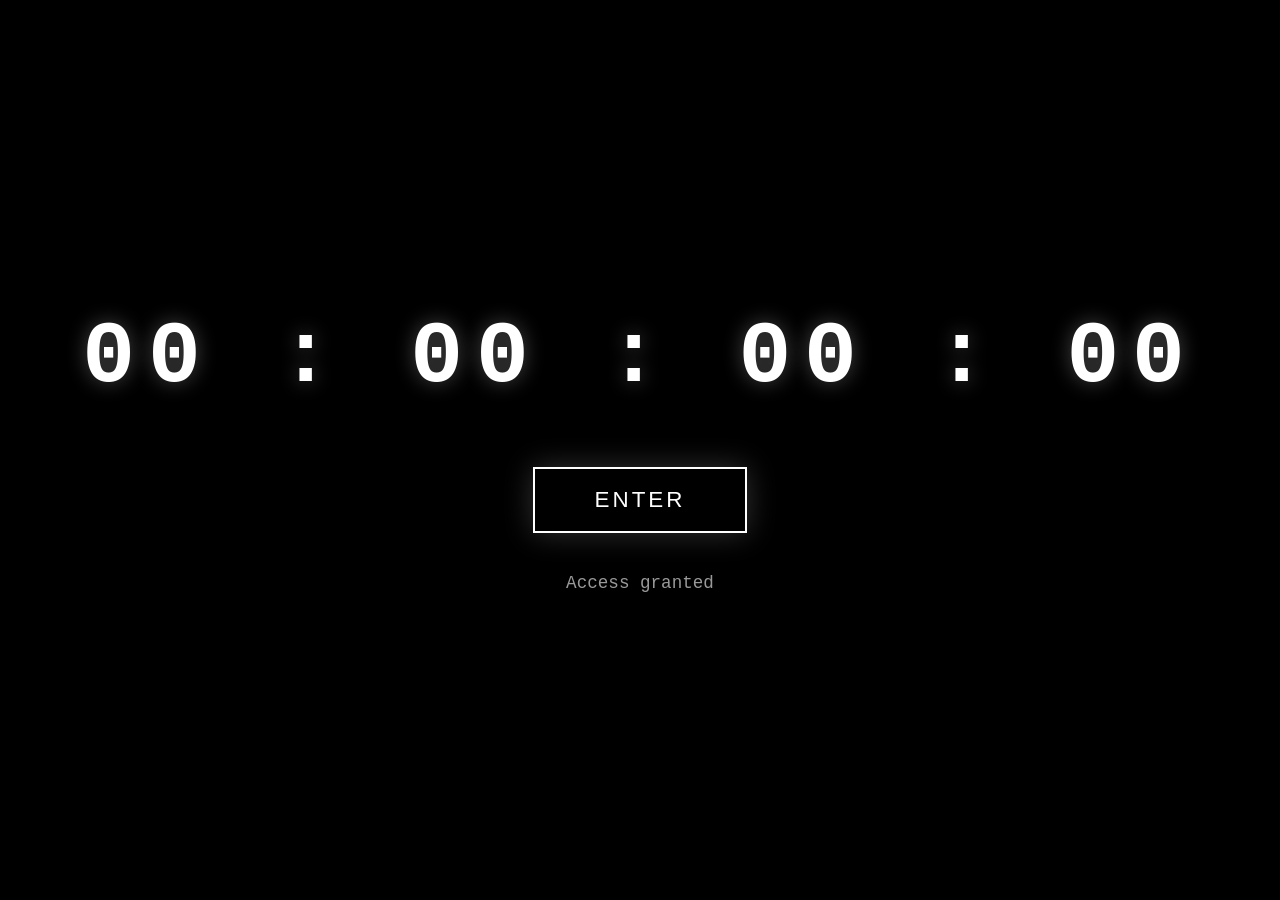
<file: index.html>
<!DOCTYPE html>
<html lang="en">
<head>
  <meta charset="UTF-8">
  <meta name="viewport" content="width=device-width, initial-scale=1.0">
  <title>Wuthering Waves x Cyberpunk Edgerunners collab</title>
  <style>
    body {
      margin: 0;
      height: 100vh;
      background: #000;
      color: #fff;
      font-family: 'Courier New', Courier, monospace;
      display: flex;
      flex-direction: column;
      align-items: center;
      justify-content: center;
      overflow: hidden;
    }
    
    #timer {
      font-size: 5.5rem;
      font-weight: bold;
      letter-spacing: 0.8rem;
      margin-bottom: 60px;
      text-shadow: 0 0 20px rgba(255, 255, 255, 0.3);
    }

    #enter-btn {
      padding: 18px 60px;
      font-size: 1.4rem;
      background: transparent;
      color: #666;
      border: 2px solid #333;
      cursor: not-allowed;
      transition: all 0.4s ease;
      text-transform: uppercase;
      letter-spacing: 3px;
    }

    #enter-btn.enabled {
      color: #fff;
      border-color: #fff;
      cursor: pointer;
      box-shadow: 0 0 30px rgba(255, 255, 255, 0.2);
    }

    #enter-btn.enabled:hover {
      background: #fff;
      color: #000;
    }

    .message {
      margin-top: 40px;
      font-size: 1.1rem;
      opacity: 0.6;
    }
  </style>
</head>
<body>

  <div id="timer">00 : 00 : 00 : 00</div>
  
  <button id="enter-btn">ENTER</button>
  
  <div class="message" id="status">Site locked until launch</div>

  <script>
    // ================== SET YOUR LAUNCH TIME HERE ==================
    const launchDate = new Date("2026-05-09T00:00:01").getTime();
    // Format: YYYY-MM-DDTHH:MM:SS  (local time)

    const timerEl = document.getElementById('timer');
    const btn = document.getElementById('enter-btn');
    const statusEl = document.getElementById('status');

    function updateTimer() {
      const now = new Date().getTime();
      const distance = launchDate - now;

      if (distance <= 0) {
        // Time's up
        timerEl.textContent = "00 : 00 : 00 : 00";
        btn.classList.add('enabled');
        statusEl.textContent = "Access granted";
        
        // Button now works
        btn.onclick = function() {
          window.location.href = "ű/Bibi.html";
        };
        return;
      }

      const days = Math.floor(distance / (1000 * 60 * 60 * 24));
      const hours = Math.floor((distance % (1000 * 60 * 60 * 24)) / (1000 * 60 * 60));
      const minutes = Math.floor((distance % (1000 * 60 * 60)) / (1000 * 60));
      const seconds = Math.floor((distance % (1000 * 60)) / 1000);

      timerEl.textContent = 
        `${days.toString().padStart(2, '0')} : ${hours.toString().padStart(2, '0')} : ${minutes.toString().padStart(2, '0')} : ${seconds.toString().padStart(2, '0')}`;
    }

    // Update every second
    setInterval(updateTimer, 1000);
    updateTimer(); // Initial call
  </script>
</body>
</html>
</file>
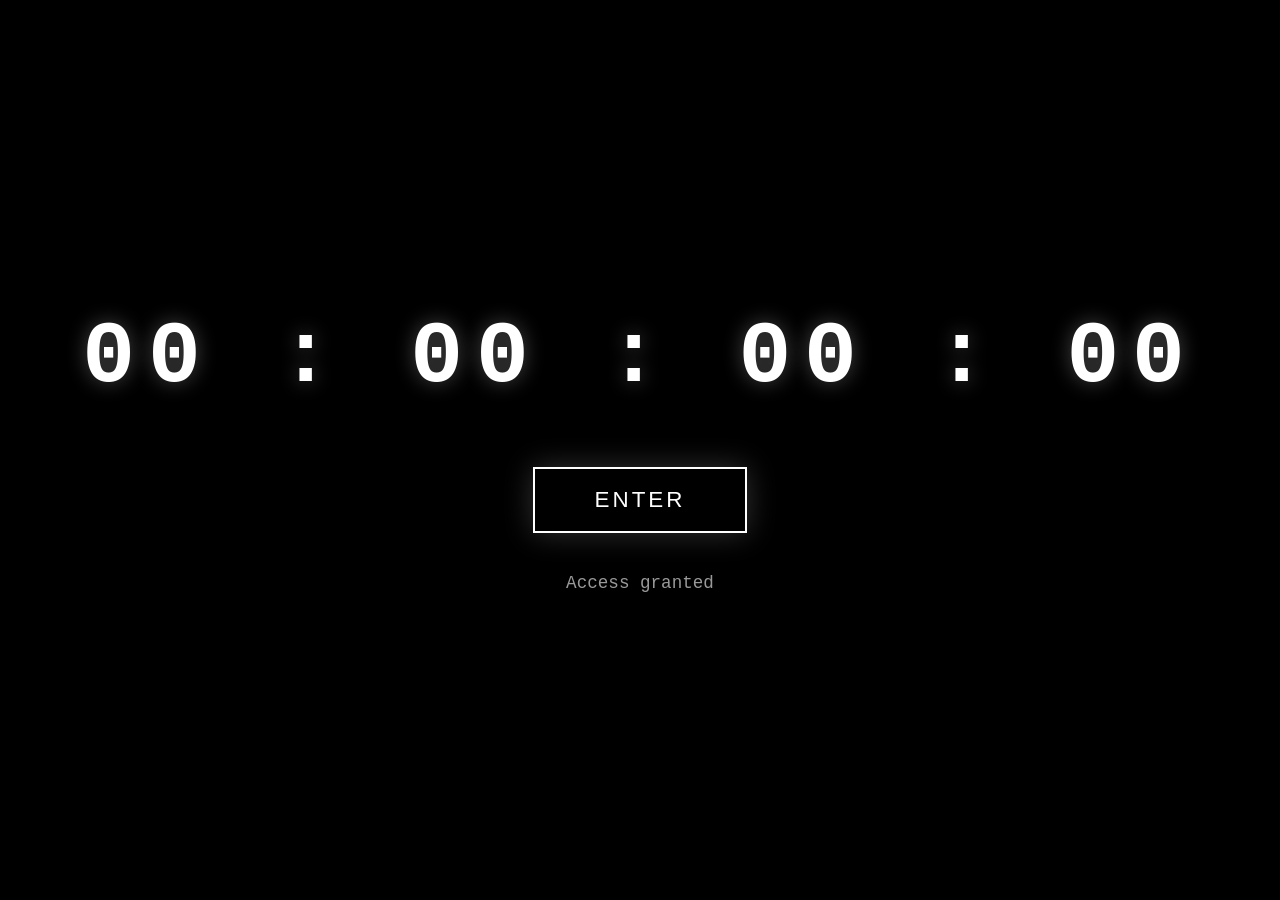
<file: timer.html>
<!DOCTYPE html>
<html lang="en">
<head>
  <meta charset="UTF-8">
  <meta name="viewport" content="width=device-width, initial-scale=1.0">
  <title>Wuthering Waves x Cyberpunk Edgerunners collab</title>
  <style>
    body {
      margin: 0;
      height: 100vh;
      background: #000;
      color: #fff;
      font-family: 'Courier New', Courier, monospace;
      display: flex;
      flex-direction: column;
      align-items: center;
      justify-content: center;
      overflow: hidden;
    }
    
    #timer {
      font-size: 5.5rem;
      font-weight: bold;
      letter-spacing: 0.8rem;
      margin-bottom: 60px;
      text-shadow: 0 0 20px rgba(255, 255, 255, 0.3);
    }

    #enter-btn {
      padding: 18px 60px;
      font-size: 1.4rem;
      background: transparent;
      color: #666;
      border: 2px solid #333;
      cursor: not-allowed;
      transition: all 0.4s ease;
      text-transform: uppercase;
      letter-spacing: 3px;
    }

    #enter-btn.enabled {
      color: #fff;
      border-color: #fff;
      cursor: pointer;
      box-shadow: 0 0 30px rgba(255, 255, 255, 0.2);
    }

    #enter-btn.enabled:hover {
      background: #fff;
      color: #000;
    }

    .message {
      margin-top: 40px;
      font-size: 1.1rem;
      opacity: 0.6;
    }
  </style>
</head>
<body>

  <div id="timer">00 : 00 : 00 : 00</div>
  
  <button id="enter-btn">ENTER</button>
  
  <div class="message" id="status">Site locked until launch</div>

  <script>
    // ================== SET YOUR LAUNCH TIME HERE ==================
    const launchDate = new Date("2026-05-09T00:00:01").getTime();
    // Format: YYYY-MM-DDTHH:MM:SS  (local time)

    const timerEl = document.getElementById('timer');
    const btn = document.getElementById('enter-btn');
    const statusEl = document.getElementById('status');

    function updateTimer() {
      const now = new Date().getTime();
      const distance = launchDate - now;

      if (distance <= 0) {
        // Time's up
        timerEl.textContent = "00 : 00 : 00 : 00";
        btn.classList.add('enabled');
        statusEl.textContent = "Access granted";
        
        // Button now works
        btn.onclick = function() {
          window.location.href = "ű/Bibi.html";
        };
        return;
      }

      const days = Math.floor(distance / (1000 * 60 * 60 * 24));
      const hours = Math.floor((distance % (1000 * 60 * 60 * 24)) / (1000 * 60 * 60));
      const minutes = Math.floor((distance % (1000 * 60 * 60)) / (1000 * 60));
      const seconds = Math.floor((distance % (1000 * 60)) / 1000);

      timerEl.textContent = 
        `${days.toString().padStart(2, '0')} : ${hours.toString().padStart(2, '0')} : ${minutes.toString().padStart(2, '0')} : ${seconds.toString().padStart(2, '0')}`;
    }

    // Update every second
    setInterval(updateTimer, 1000);
    updateTimer(); // Initial call
  </script>
</body>
</html>
</file>
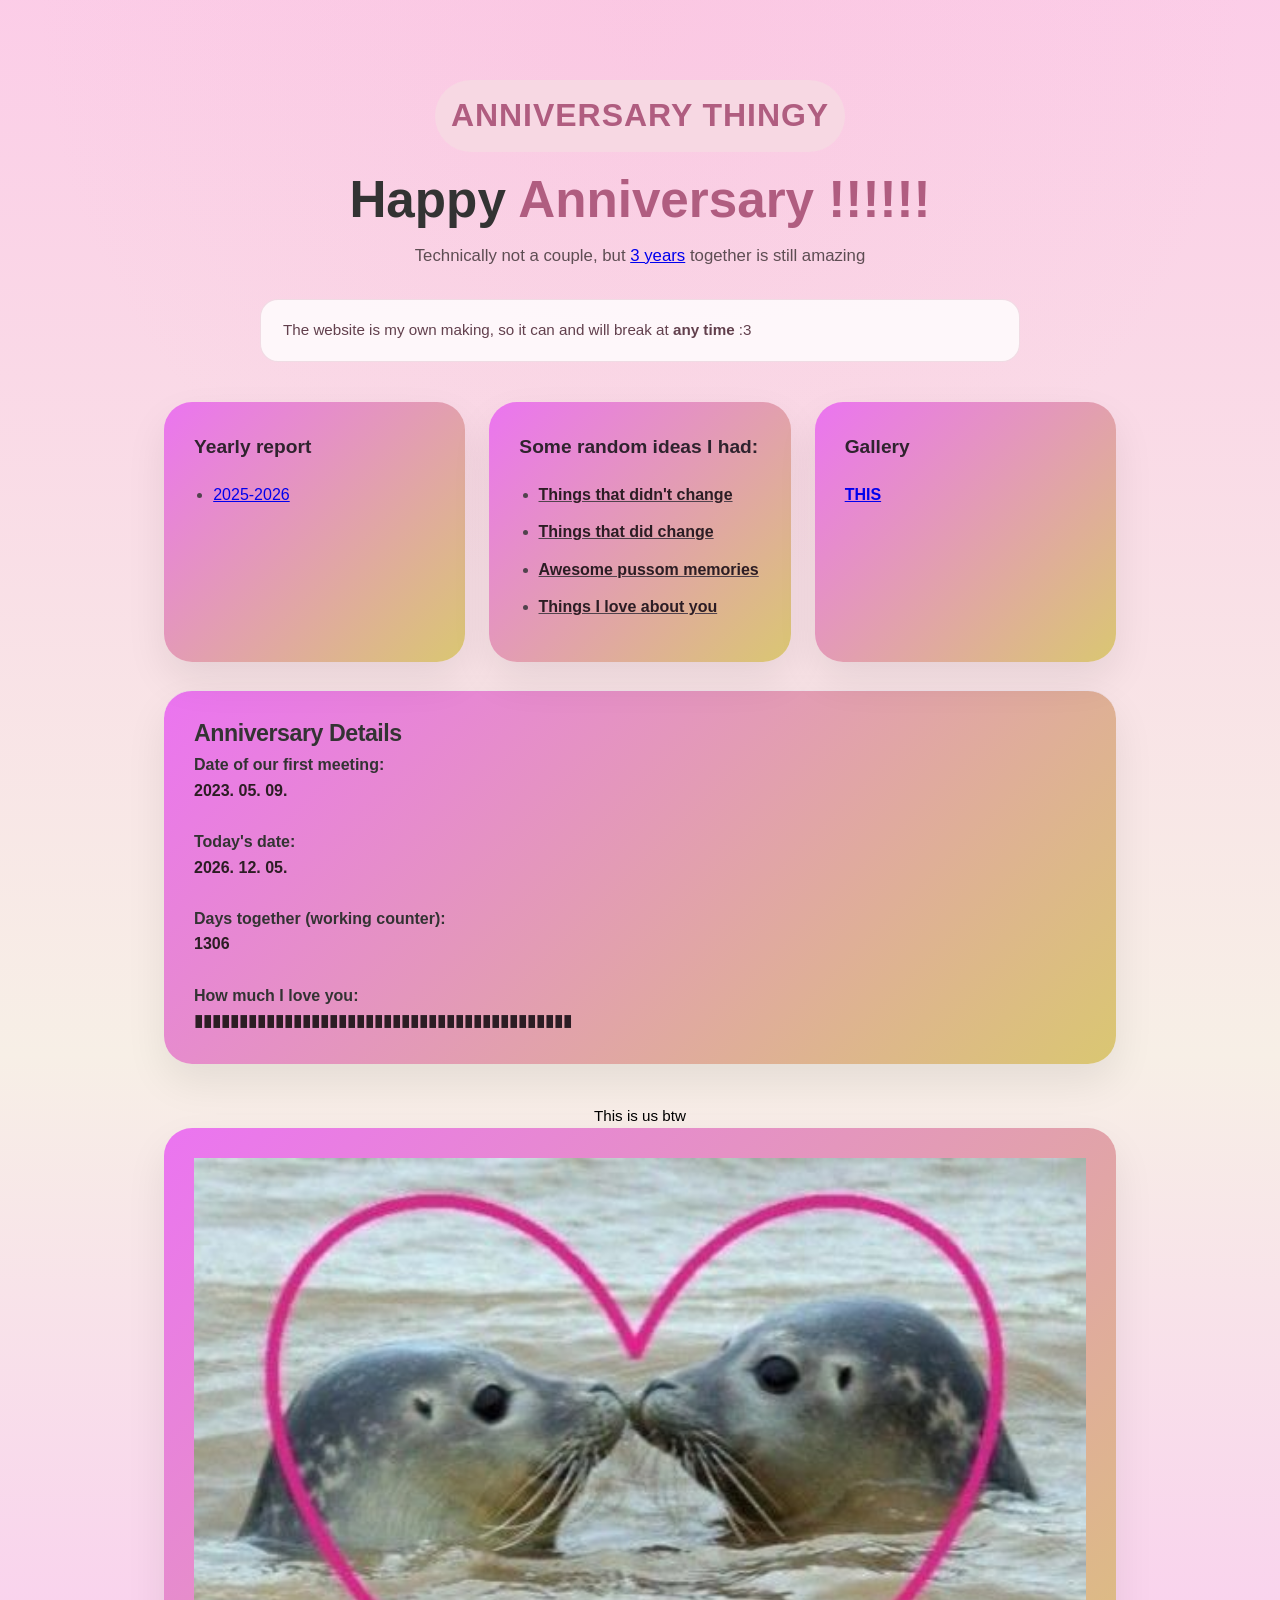
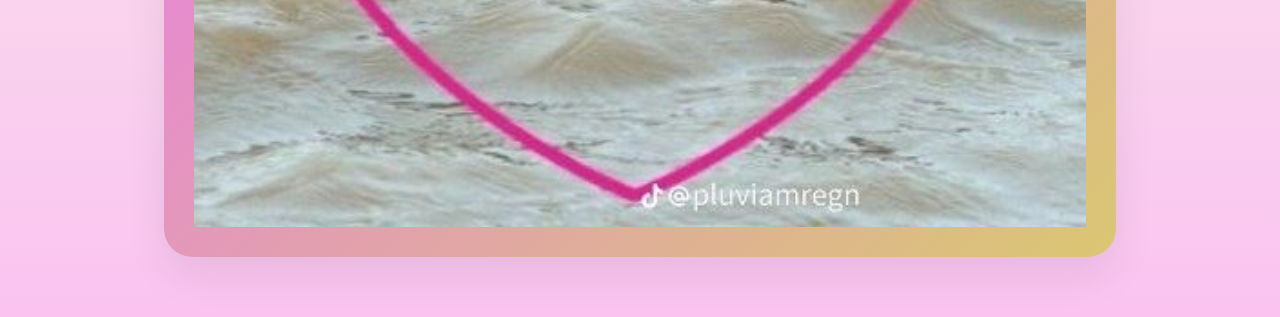
<file: ű/Bibi.html>
<!DOCTYPE html>
<html lang="en">
<head>
  <meta charset="UTF-8" />
  <meta name="viewport" content="width=device-width, initial-scale=1.0" />
  <title>ANIversary UwU</title>
    <link type="text/css" href="css.css" rel="stylesheet" />
    <script src="java.js" defer></script>
</head>
<body>
  <div class="page">
    <header>
      <div class="tagline">Anniversary thingy</div>
      <h1>
        Happy <span class="highlight">Anniversary</span>
        <span class="highlight">!!!!!!</span>
      </h1>
      <p class="lead">
        Technically not a couple, but <a href="#details">3 years</a> together is still amazing
      </p>
    </header>

    <div class="notice">
        The website is my own making, so it can and will break at <strong>any time</strong> :3
    </div>

    <section class="grid">
      <article class="card">
        <div>
          <h3>Yearly report</h3>
          <p>
            <ul>
              <li><a href="content.html">2025-2026</a></li>
            </ul>
          </p>
        </div>
      </article>

      <article class="card">
        <div>
          <h3>Some random ideas I had:</h3>
          <ul id="ideas-list">
            <li class="idea-item" data-example="EXAMPLE 1"><span class="editable">Things that didn't change</span></li>
            <li class="idea-item" data-example="EXAMPLE 2"><span class="editable">Things that did change</span></li>
            <li class="idea-item" data-example="EXAMPLE 3"><span class="editable">Awesome pussom memories</span></li>
            <li class="idea-item" data-example="EXAMPLE 4"><span class="editable">Things I love about you</span></li>
        </ul>
        </div>
      </article>

      <article class="card">
        <div>
          <h3>Gallery</h3>
          <p>
            <span class="editable"><a href="pictures.html">THIS</a></span>
          </p>
        </div>
      </article>
    </section>

    <section class="card personal" id="special-message">
      <p id="special-text">
        Click on any idea above to see a message here.
      </p>
    </section>

    <section class="card personal">
      <h2 id="details">Anniversary Details</h2>
        <strong>Date of our first meeting:</strong> <span class="editable">2023. 05. 09.</span><br />
        <strong>Today's date:</strong> <span class="editable"><script>
  document.write(new Date().toLocaleDateString("hu-HU"));
</script></span><br />
        <strong>Days together (working counter):</strong> <span class="editable" id="days-until"></span><br />
        <strong>How much I love you:</strong> <span class="editable">▮▮▮▮▮▮▮▮▮▮▮▮▮▮▮▮▮▮▮▮▮▮▮▮▮▮▮▮▮▮▮▮▮▮▮▮▮▮▮▮▮▮ </span>

    </section>

    <div class="footer">
      This is us btw
    </div>

    <div class="card"><img src="pics/Silly seal kiss.jpg"div>
  </div>
</body>
</html>
</file>
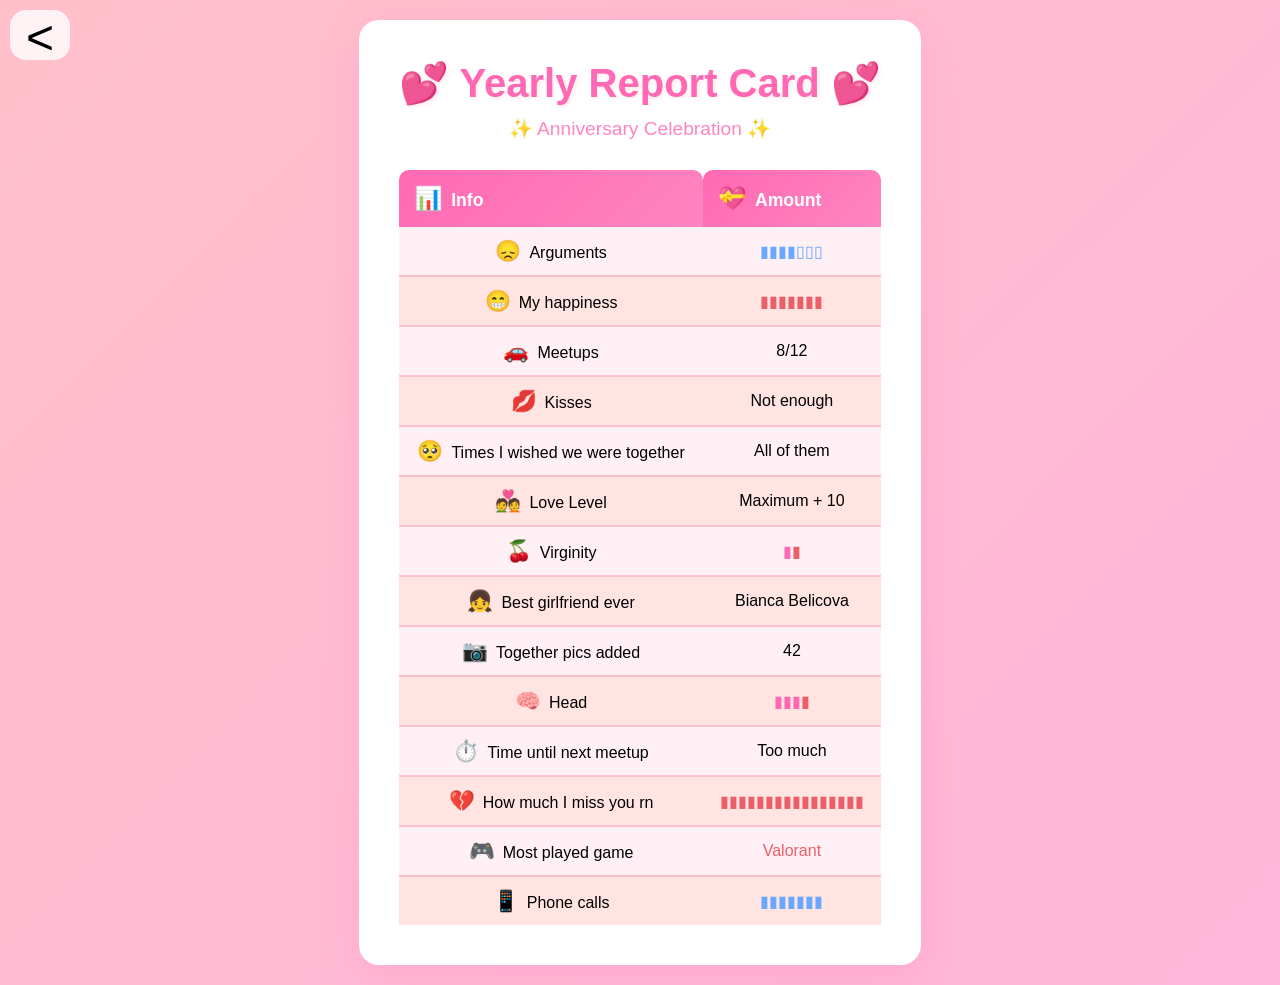
<file: ű/content.html>
<!DOCTYPE html>
<html lang="en">
<head>
    <meta charset="UTF-8">
    <meta name="viewport" content="width=device-width, initial-scale=1.0">
    <title>Yearly Report</title>
    <style>
        * {
            margin: 0;
            padding: 0;
            box-sizing: border-box;
        }
        
        body {
            background: linear-gradient(135deg, #ffc0cb 0%, #ffb6d9 100%);
            font-family: 'Arial', sans-serif;
            min-height: 100vh;
            display: flex;
            justify-content: center;
            align-items: center;
            padding: 20px;
        }
        
        .container {
            background: white;
            border-radius: 20px;
            padding: 40px;
            box-shadow: 0 10px 40px rgba(255, 105, 180, 0.2);
            max-width: 600px;
            text-align: center;
        }
        
        h1 {
            color: #ff69b4;
            margin-bottom: 10px;
            font-size: 2.5em;
            text-shadow: 2px 2px 4px rgba(255, 192, 203, 0.3);
        }
        
        .subtitle {
            color: #ff85c0;
            margin-bottom: 30px;
            font-size: 1.2em;
        }
        
        table {
            width: 100%;
            border-collapse: collapse;
            margin-top: 20px;
        }
        
        th {
            background: linear-gradient(135deg, #ff69b4 0%, #ff85c0 100%);
            color: white;
            padding: 15px;
            text-align: left;
            font-size: 1.1em;
            border-radius: 10px 10px 0 0;
        }
        
        tr:nth-child(odd) {
            background-color: #fff0f5;
        }
        
        tr:nth-child(even) {
            background-color: #ffe4e1;
        }
        
        td {
            padding: 12px 15px;
            border-bottom: 2px solid #ffc0cb;
        }
        
        tr:last-child td {
            border-bottom: none;
        }
        
        .emoji {
            font-size: 1.3em;
            margin-right: 8px;
        }
        .level {
            color: #ff69b4;
        }

        .levelme {
            color: #ec5e68;;
        }

        .leveltogether {
            color: #69a8ff;
        }
        #back {
            position: fixed;
            top: 10px;
            left: 10px;
            font-size: 3em;
            color: #000000;
            text-decoration: none;
            transition: transform 0.2s ease;
            background: rgba(255, 255, 255, 0.8);
            border-radius: 1rem;
            width: 60px;
            height: 50px;
            display: flex;
            justify-content: center;
        }
    </style>
</head>
<body>
    <a id="back" href="Bibi.html"><</a>
    <div class="container">
        <h1>💕 Yearly Report Card 💕</h1>
        <p class="subtitle">✨ Anniversary Celebration ✨</p>
        
        <table>
            <thead>
                <tr>
                    <th><span class="emoji">📊</span>Info</th>
                    <th><span class="emoji">💝</span>Amount</th>
                </tr>
            </thead>
            <tbody>
                <tr>
                    <td><span class="emoji">😞</span>Arguments</td>
                    <td class="leveltogether">▮▮▮▮▯▯▯</td>
                </tr>
                <tr>
                    <td><span class="emoji">😁</span>My happiness</td>
                    <td class="level"><span class="levelme">▮▮▮▮▮▮▮</span></td>
                </tr>   
                <tr>
                    <td><span class="emoji">🚗</span>Meetups</td>
                    <td>8/12</td>
                </tr>
                <tr>
                    <td><span class="emoji">💋</span>Kisses</td>
                    <td>Not enough</td>
                </tr>
                <tr>
                    <td><span class="emoji">🥺</span>Times I wished we were together</td>
                    <td>All of them</td>
                </tr>
                <tr>
                    <td><span class="emoji">💑</span>Love Level</td>
                    <td>Maximum + 10</td>
                </tr>
                <tr>
                    <td><span class="emoji">🍒</span>Virginity</td>
                    <td class="level">▮<span class="levelme">▮</span></td>
                </tr>
                <tr>
                    <td><span class="emoji">👧</span>Best girlfriend ever</td>
                    <td>Bianca Belicova</td>
                </tr>
               <tr>
                    <td><span class="emoji">📷</span>Together pics added</td>
                    <td>42</td>
                </tr>
               <tr>
                    <td><span class="emoji">🧠</span>Head</td>
                    <td class="level">▮▮▮<span class="levelme">▮</span></td>
                </tr>
                
               <tr>
                    <td><span class="emoji">⏱️</span>Time until next meetup</td>
                    <td>Too much </td>
                </tr>
               <tr>
                    <td><span class="emoji">💔</span>How much I miss you rn</td>
                    <td class="levelme">▮▮▮▮▮▮▮▮▮▮▮▮▮▮▮▮</td>
                </tr>
               <tr>
                    <td><span class="emoji">🎮</span>Most played game</td>
                    <td class="levelme">Valorant</td>
                </tr>
               <tr>
                    <td><span class="emoji">📱</span>Phone calls</td>
                    <td class="leveltogether">▮▮▮▮▮▮▮</td>
                </tr>
            </tbody>
        </table>
    </div>
</body>
</html>
</file>
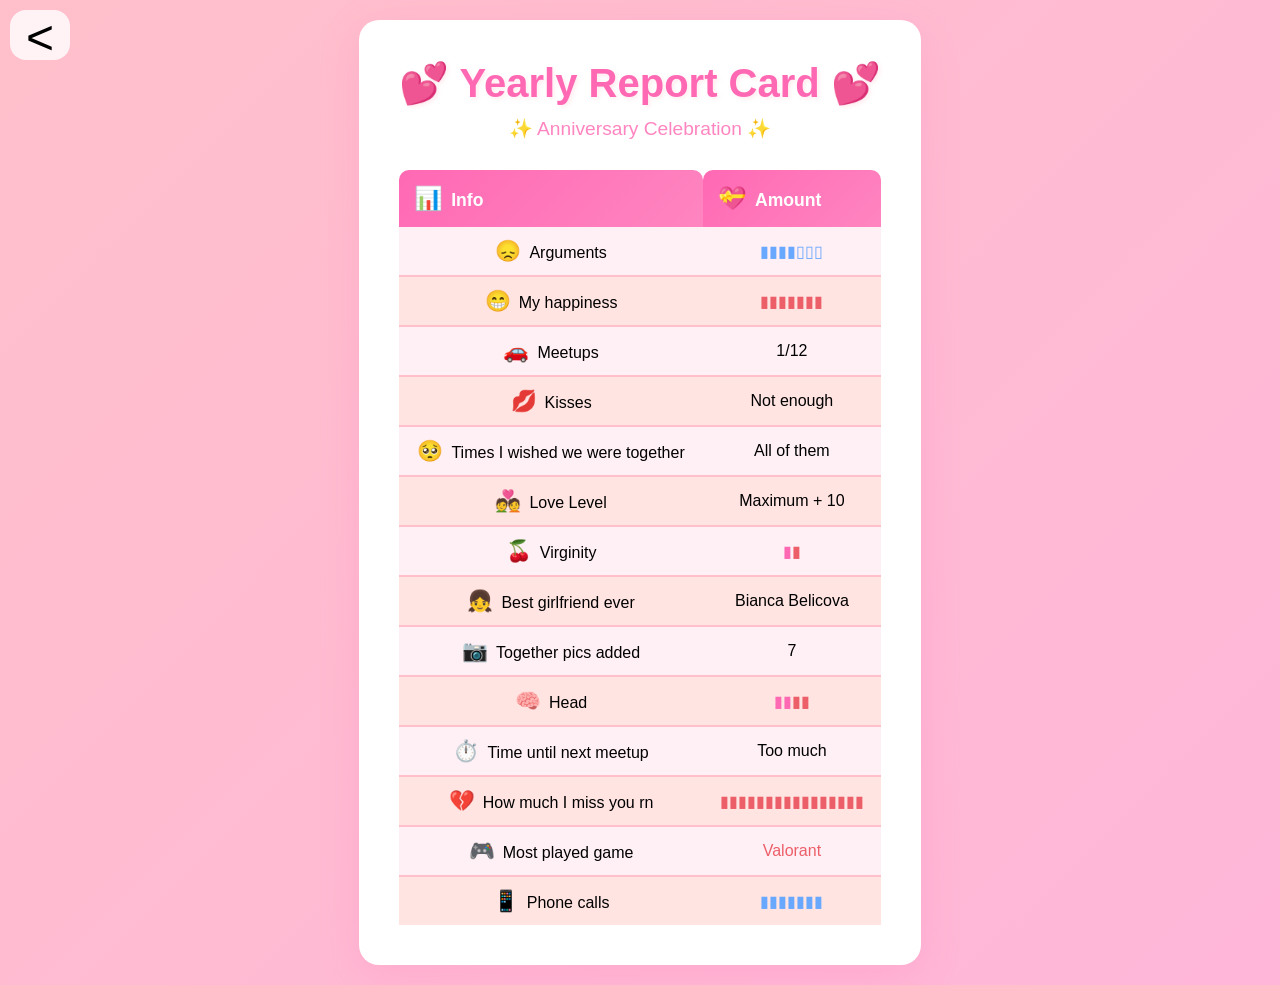
<file: ű/content2.html>
<!DOCTYPE html>
<html lang="en">
<head>
    <meta charset="UTF-8">
    <meta name="viewport" content="width=device-width, initial-scale=1.0">
    <title>Yearly Report</title>
    <style>
        * {
            margin: 0;
            padding: 0;
            box-sizing: border-box;
        }
        
        body {
            background: linear-gradient(135deg, #ffc0cb 0%, #ffb6d9 100%);
            font-family: 'Arial', sans-serif;
            min-height: 100vh;
            display: flex;
            justify-content: center;
            align-items: center;
            padding: 20px;
        }
        
        .container {
            background: white;
            border-radius: 20px;
            padding: 40px;
            box-shadow: 0 10px 40px rgba(255, 105, 180, 0.2);
            max-width: 600px;
            text-align: center;
        }
        
        h1 {
            color: #ff69b4;
            margin-bottom: 10px;
            font-size: 2.5em;
            text-shadow: 2px 2px 4px rgba(255, 192, 203, 0.3);
        }
        
        .subtitle {
            color: #ff85c0;
            margin-bottom: 30px;
            font-size: 1.2em;
        }
        
        table {
            width: 100%;
            border-collapse: collapse;
            margin-top: 20px;
        }
        
        th {
            background: linear-gradient(135deg, #ff69b4 0%, #ff85c0 100%);
            color: white;
            padding: 15px;
            text-align: left;
            font-size: 1.1em;
            border-radius: 10px 10px 0 0;
        }
        
        tr:nth-child(odd) {
            background-color: #fff0f5;
        }
        
        tr:nth-child(even) {
            background-color: #ffe4e1;
        }
        
        td {
            padding: 12px 15px;
            border-bottom: 2px solid #ffc0cb;
        }
        
        tr:last-child td {
            border-bottom: none;
        }
        
        .emoji {
            font-size: 1.3em;
            margin-right: 8px;
        }
        .level {
            color: #ff69b4;
        }

        .levelme {
            color: #ec5e68;;
        }

        .leveltogether {
            color: #69a8ff;
        }
        #back {
            position: fixed;
            top: 10px;
            left: 10px;
            font-size: 3em;
            color: #000000;
            text-decoration: none;
            transition: transform 0.2s ease;
            background: rgba(255, 255, 255, 0.8);
            border-radius: 1rem;
            width: 60px;
            height: 50px;
            display: flex;
            justify-content: center;
        }
    </style>
</head>
<body>
    <a id="back" href="Bibi.html"><</a>
    <div class="container">
        <h1>💕 Yearly Report Card 💕</h1>
        <p class="subtitle">✨ Anniversary Celebration ✨</p>
        
        <table>
            <thead>
                <tr>
                    <th><span class="emoji">📊</span>Info</th>
                    <th><span class="emoji">💝</span>Amount</th>
                </tr>
            </thead>
            <tbody>
                <tr>
                    <td><span class="emoji">😞</span>Arguments</td>
                    <td class="leveltogether">▮▮▮▮▯▯▯</td>
                </tr>
                <tr>
                    <td><span class="emoji">😁</span>My happiness</td>
                    <td class="level"><span class="levelme">▮▮▮▮▮▮▮</span></td>
                </tr>   
                <tr>
                    <td><span class="emoji">🚗</span>Meetups</td>
                    <td>1/12</td>
                </tr>
                <tr>
                    <td><span class="emoji">💋</span>Kisses</td>
                    <td>Not enough</td>
                </tr>
                <tr>
                    <td><span class="emoji">🥺</span>Times I wished we were together</td>
                    <td>All of them</td>
                </tr>
                <tr>
                    <td><span class="emoji">💑</span>Love Level</td>
                    <td>Maximum + 10</td>
                </tr>
                <tr>
                    <td><span class="emoji">🍒</span>Virginity</td>
                    <td class="level">▮<span class="levelme">▮</span></td>
                </tr>
                <tr>
                    <td><span class="emoji">👧</span>Best girlfriend ever</td>
                    <td>Bianca Belicova</td>
                </tr>
               <tr>
                    <td><span class="emoji">📷</span>Together pics added</td>
                    <td>7</td>
                </tr>
               <tr>
                    <td><span class="emoji">🧠</span>Head</td>
                    <td class="level">▮▮<span class="levelme">▮▮</span></td>
                </tr>
                
               <tr>
                    <td><span class="emoji">⏱️</span>Time until next meetup</td>
                    <td>Too much </td>
                </tr>
               <tr>
                    <td><span class="emoji">💔</span>How much I miss you rn</td>
                    <td class="levelme">▮▮▮▮▮▮▮▮▮▮▮▮▮▮▮▮</td>
                </tr>
               <tr>
                    <td><span class="emoji">🎮</span>Most played game</td>
                    <td class="levelme">Valorant</td>
                </tr>
               <tr>
                    <td><span class="emoji">📱</span>Phone calls</td>
                    <td class="leveltogether">▮▮▮▮▮▮▮</td>
                </tr>
            </tbody>
        </table>
    </div>
</body>
</html>
</file>
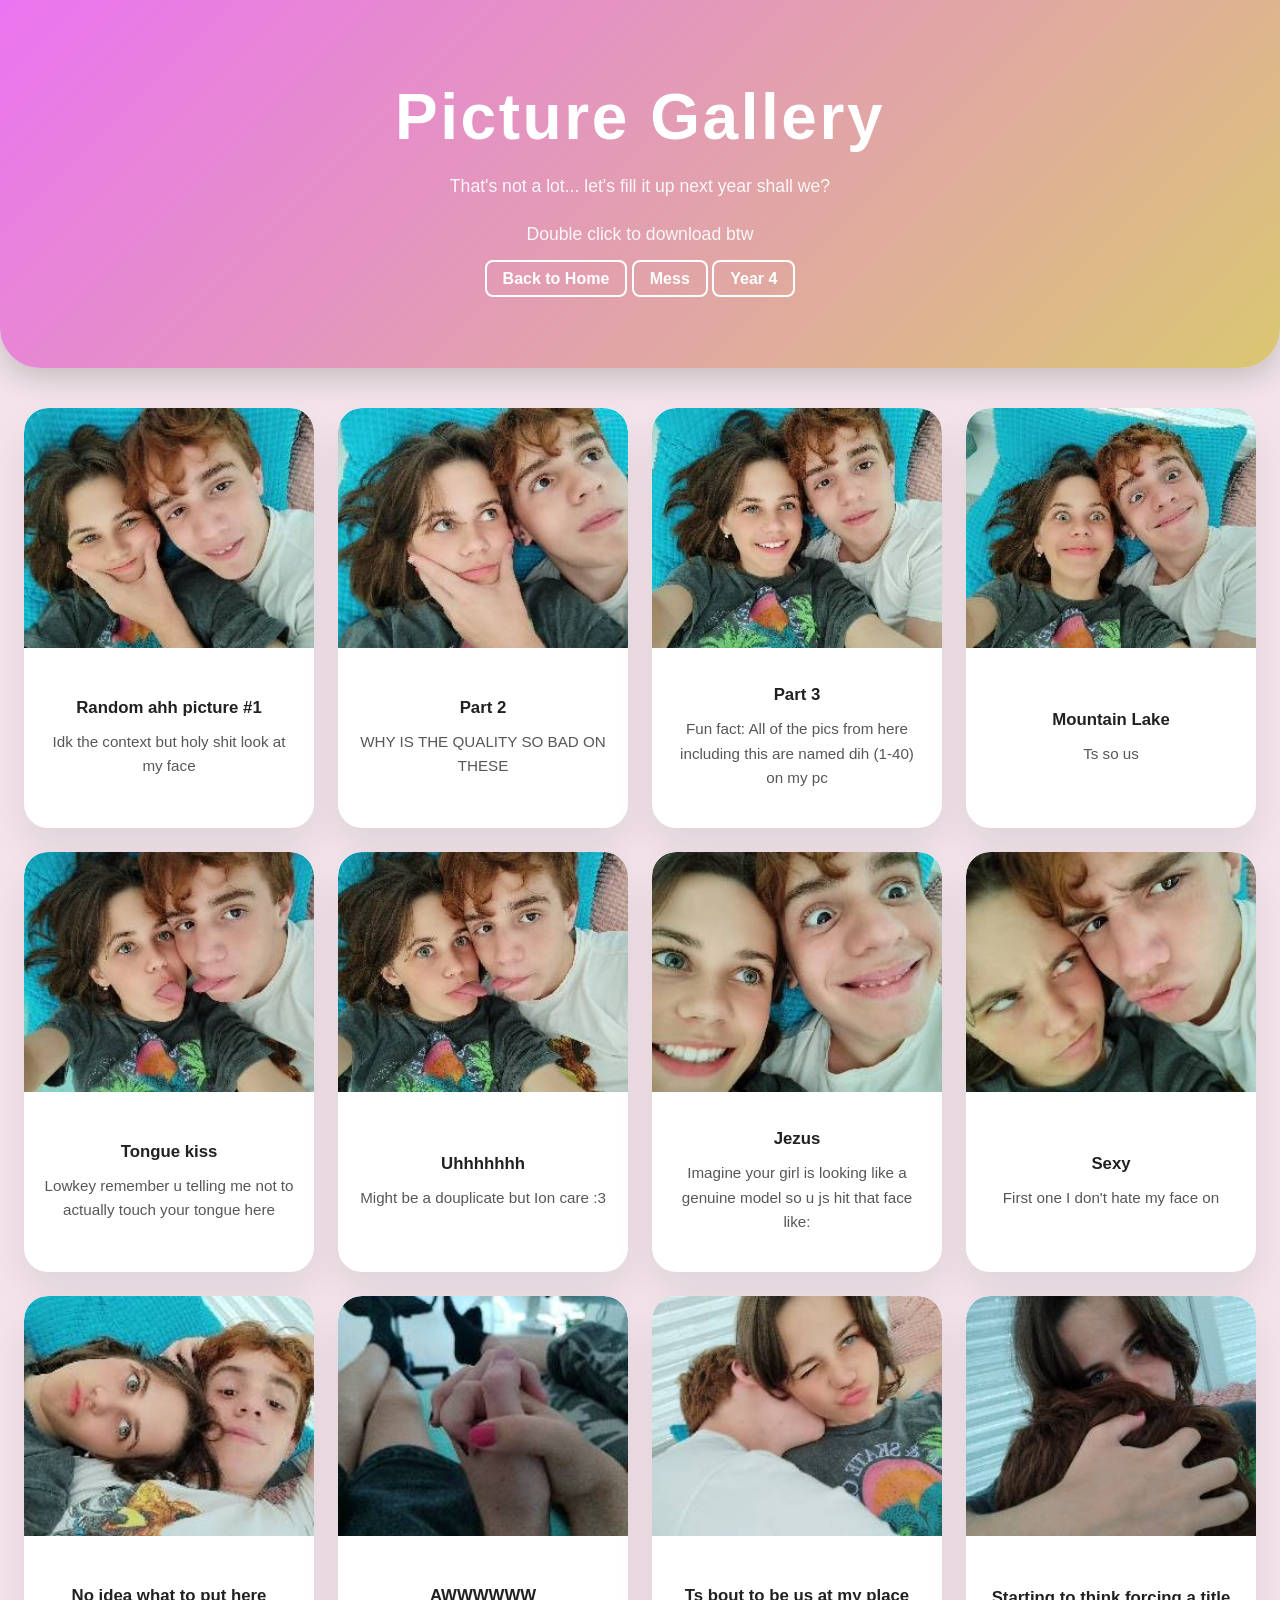
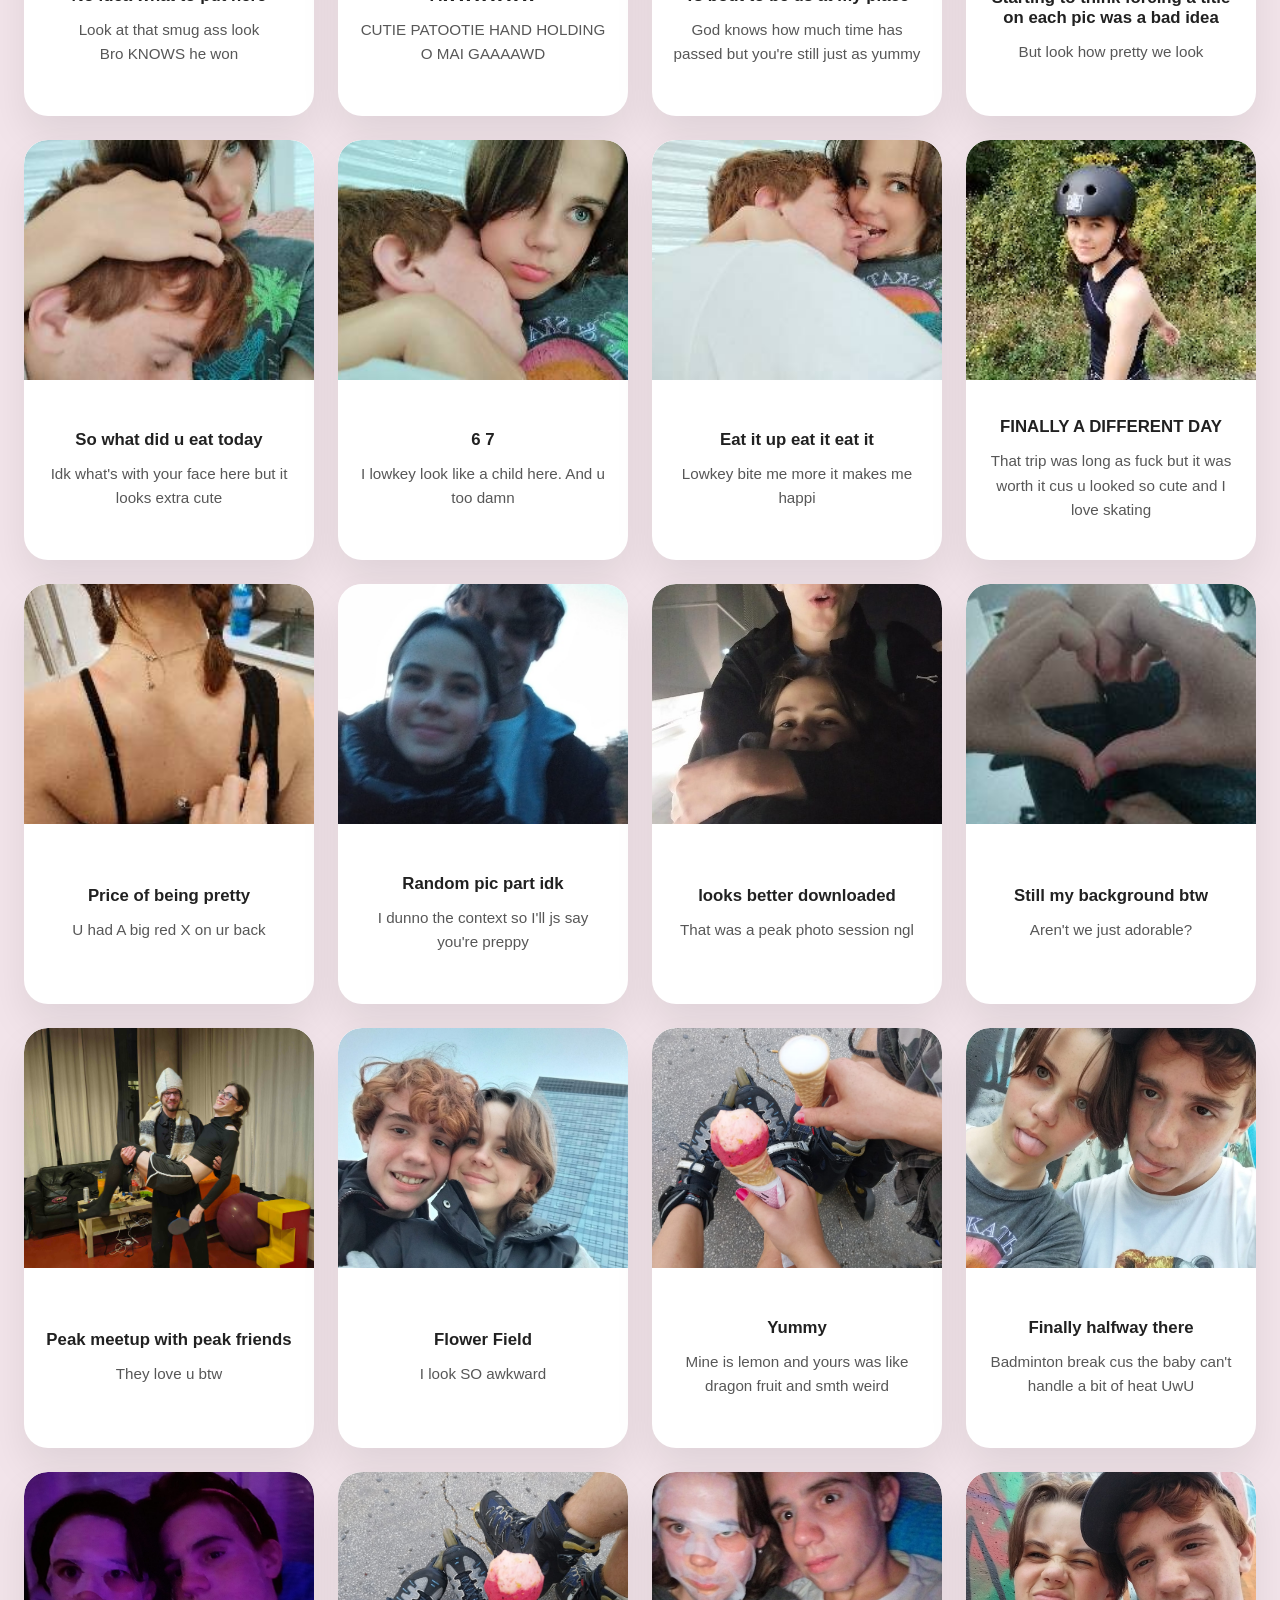
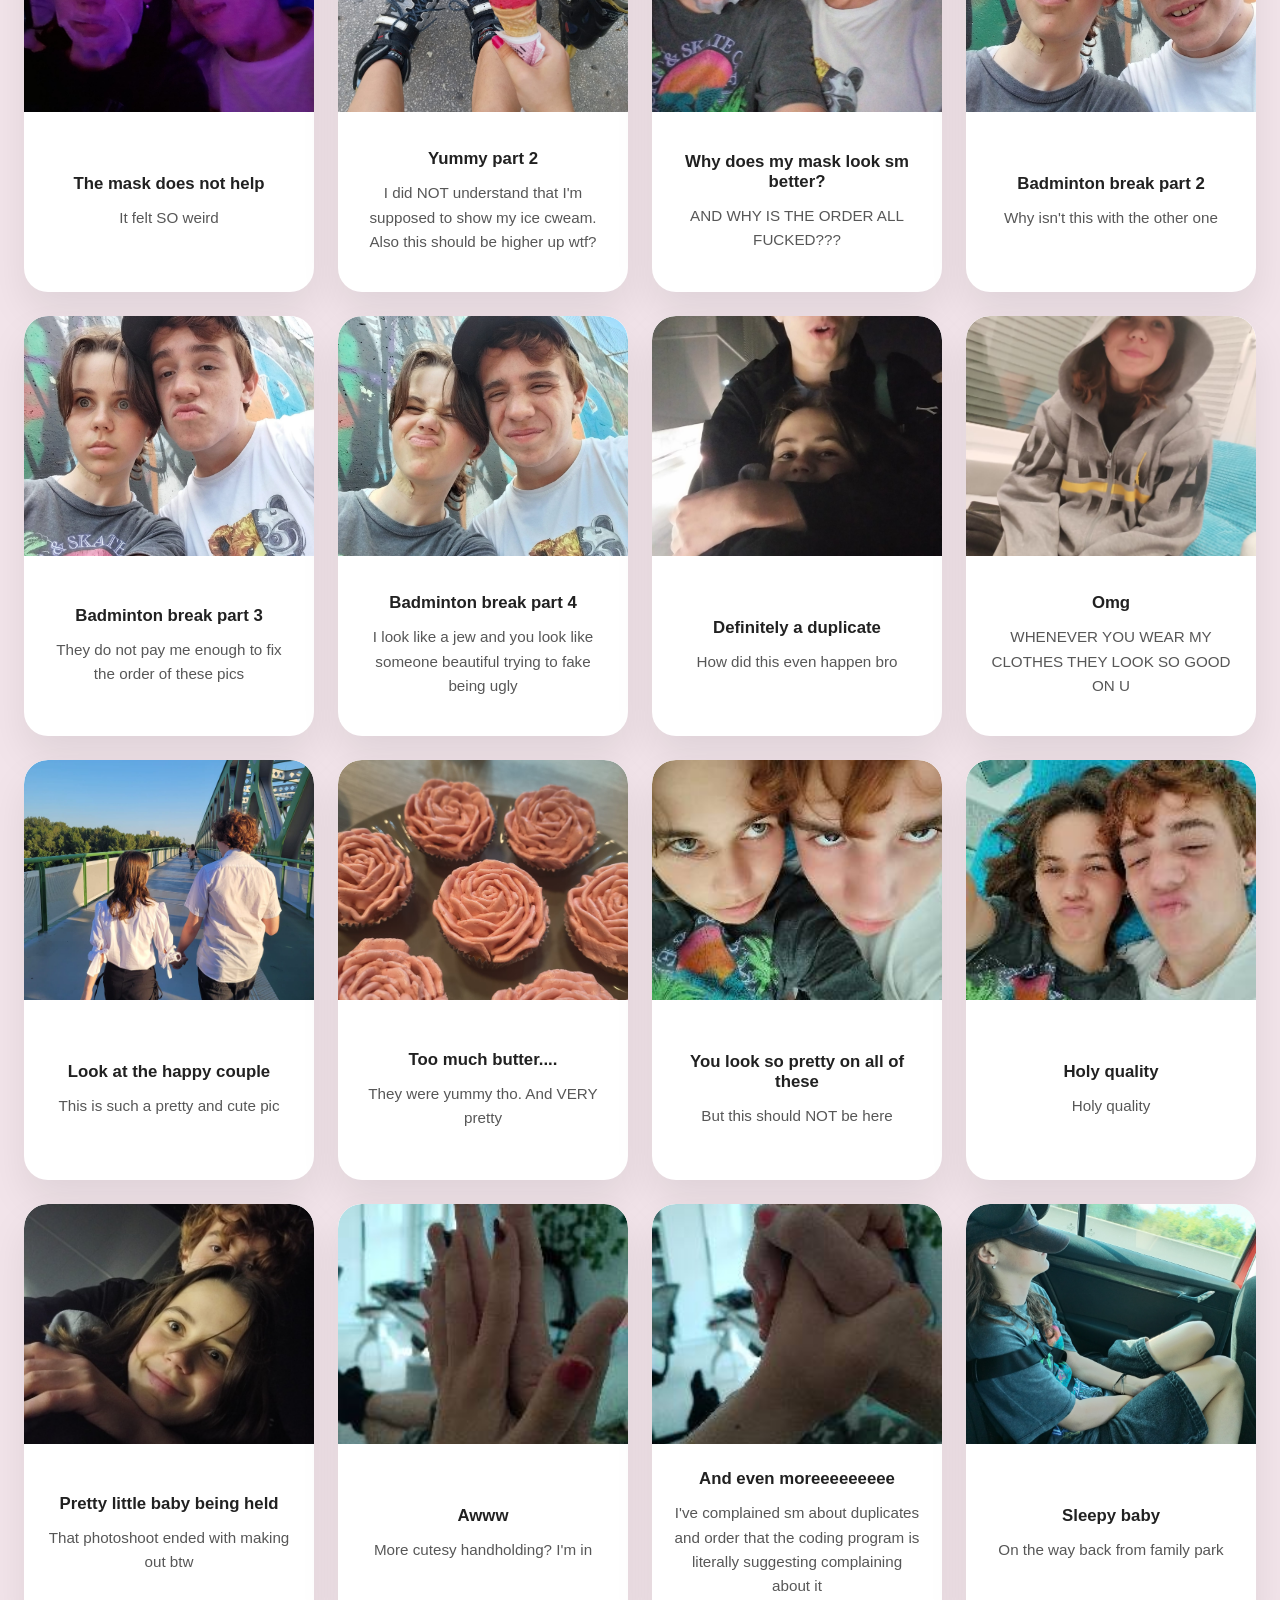
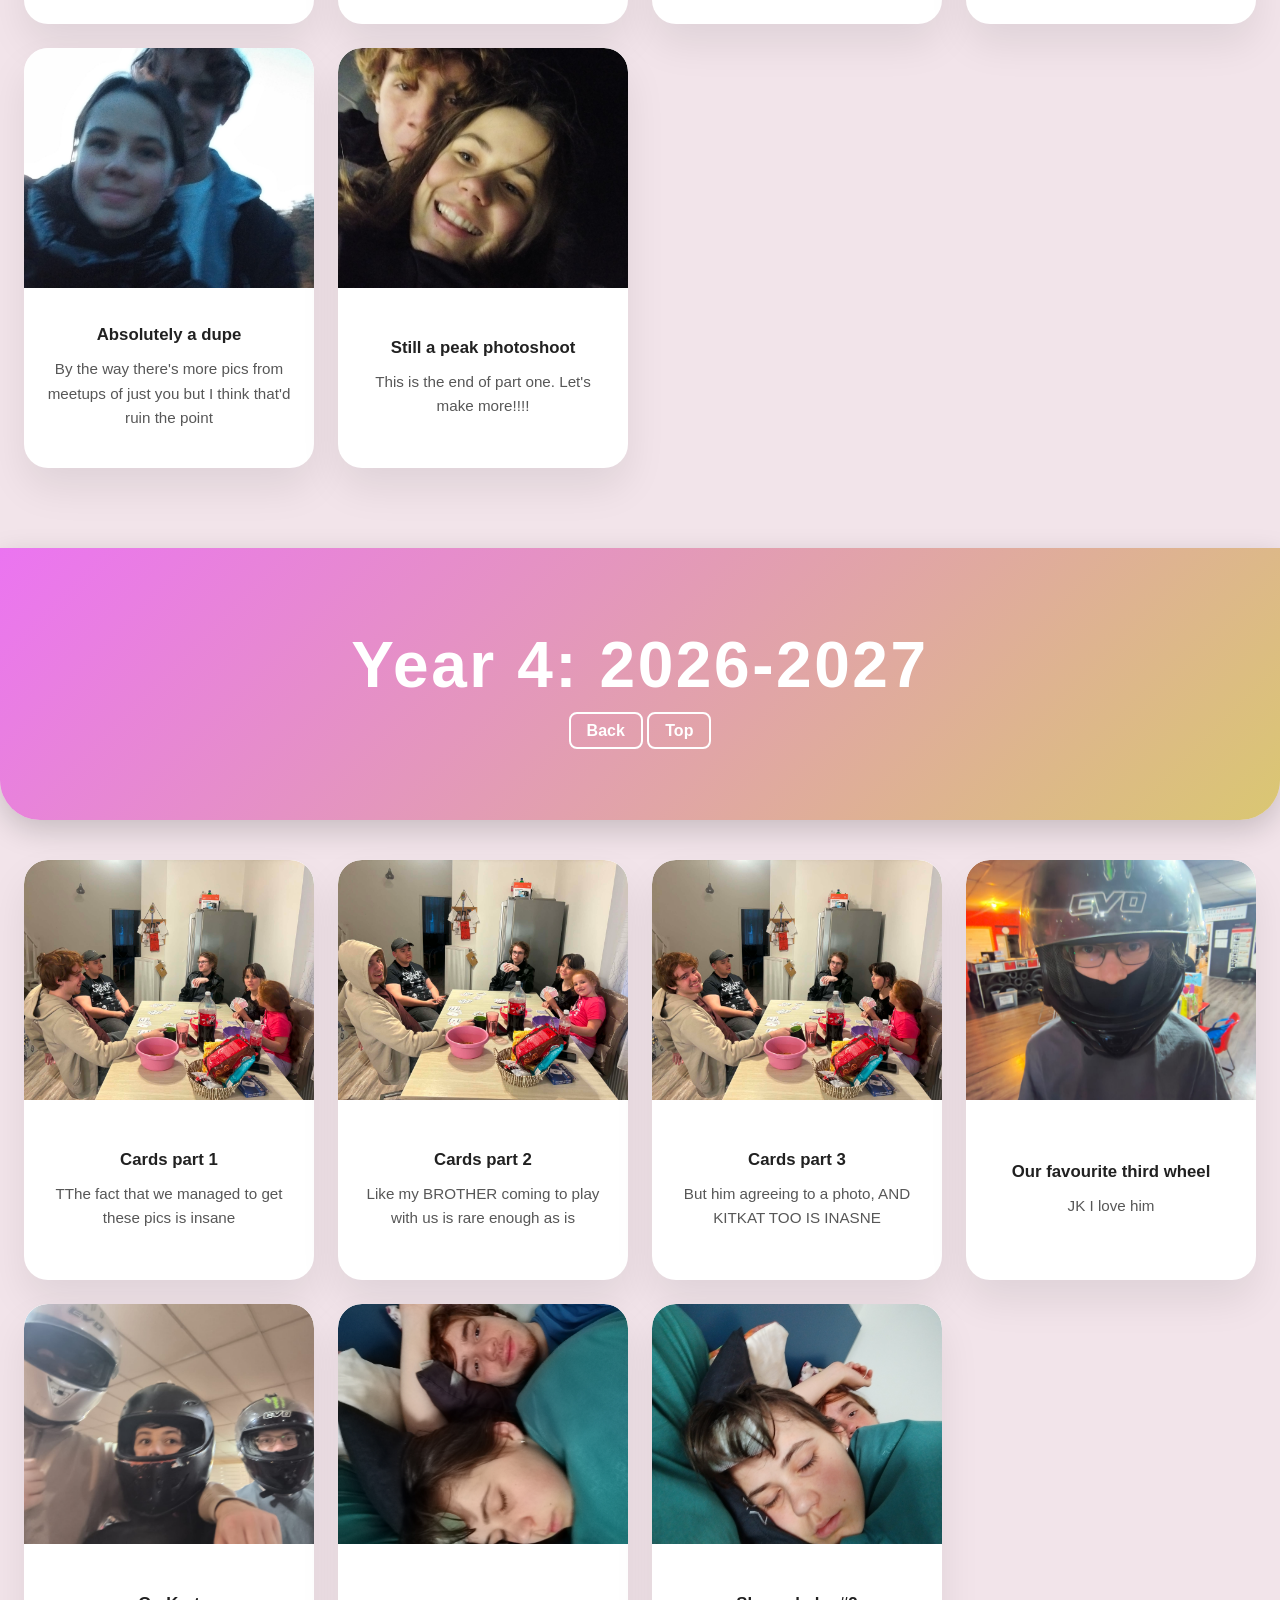
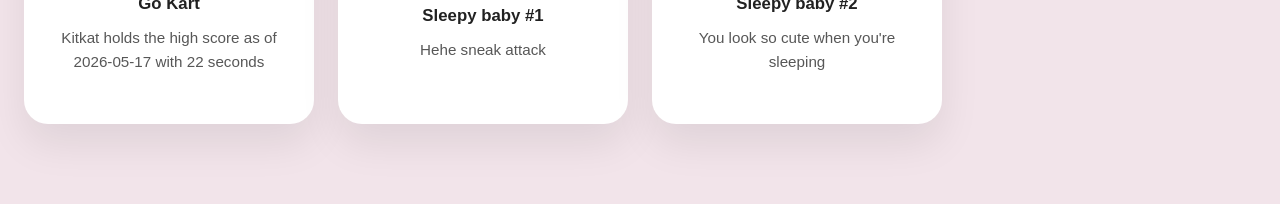
<file: ű/pictures.html>
<!DOCTYPE html>
<html lang="en">
<head>
  <meta charset="UTF-8">
  <meta name="viewport" content="width=device-width, initial-scale=1.0">
  <title>Picture Cards</title>
  <script src="download.js" defer></script>
  <style>
body {
  margin: 0;
  font-family: Arial, sans-serif;
  background: rgba(176, 93, 128, 0.16);
  color: #212121;
}

hr {
border: solid 3px rgba(245, 10, 241, 0.771);
margin: 0px
}

.hero {
  background: linear-gradient(135deg, #eb74f1 0%, #dac772 100%);
  color: white;
  padding: 80px 24px;
  border-bottom-left-radius: 40px;
  border-bottom-right-radius: 40px;
  text-align: center;
  box-shadow: 0 10px 30px rgba(0,0,0,0.18);
}

.hero-small {
  margin-top: 0px;
  background: linear-gradient(135deg, #eb74f1 0%, #dac772 100%);
  color: white;
  padding: 80px 24px;
  border-bottom-left-radius: 40px;
  border-bottom-right-radius: 40px;
  text-align: center;
  box-shadow: 0 10px 30px rgba(0,0,0,0.18);
}

.hero h1 {
  margin: 0;
  font-size: clamp(2.5rem, 5vw, 4rem);
  letter-spacing: 0.04em;
}

.hero p {
  max-width: 760px;
  margin: 18px auto 0;
  font-size: 1.1rem;
  line-height: 1.7;
  opacity: 0.92;
}

.gallery {
  display: grid;
  grid-template-columns: repeat(4, minmax(0, 1fr));
  gap: 24px;
  padding: 40px 24px 80px;
  max-width: 1400px;
  margin: 0 auto;
}

.card {
  background: white;
  border-radius: 24px;
  overflow: hidden;
  box-shadow: 0 20px 40px rgba(0,0,0,0.08);
  transition: transform 0.25s ease, box-shadow 0.25s ease;
  min-height: 420px;
  display: flex;
  flex-direction: column;
}

.card:hover {
  transform: translateY(-8px) scale(1.03);
  box-shadow: 0 30px 60px rgba(0,0,0,0.18);
}

/* ==================== IMAGE - EDGE TO EDGE ==================== */
.card img {
  width: 100% !important;
  height: 240px;
  object-fit: cover;
  object-position: center;
  display: block;
  margin: 0 !important;
  padding: 0 !important;
  flex-shrink: 0;
  border-top-left-radius: 24px;
  border-top-right-radius: 24px;
}

/* ==================== CONTENT ==================== */
.card-content {
  padding: 20px;
  flex: 1;
  display: flex;
  flex-direction: column;
  justify-content: center;
  gap: 12px;
}

.card-title {
  font-size: 1.05rem;
  margin: 0;
  font-weight: 700;
  text-align: center;
}

.card-text {
  margin: 0;
  font-size: 0.95rem;
  color: #575757;
  line-height: 1.6;
  text-align: center;
  overflow-wrap: break-word;
  word-wrap: break-word;
  hyphens: auto;
}

/* ==================== RESPONSIVE ==================== */
@media (max-width: 1180px) {
  .gallery {
    grid-template-columns: repeat(2, minmax(0, 1fr));
  }
}

@media (max-width: 740px) {
  .hero {
    border-radius: 0 0 30px 30px;
  }
  .gallery {
    grid-template-columns: 1fr;
  }
  
  .card img {
    height: 220px;
  }
}
  </style>
</head>
<body>
  <section class="hero">
    <h1>Picture Gallery</h1>
    <p>That's not a lot... let's fill it up next year shall we?</p>
    <p>Double click to download btw</p>
    <nav style="margin-top: 20px;">
      <a href="Bibi.html" style="color: white; text-decoration: none; font-weight: 600; border: 2px solid white; padding: 8px 16px; border-radius: 8px;">Back to Home</a>
      <a href="#" style="color: white; text-decoration: none; font-weight: 600; border: 2px solid white; padding: 8px 16px; border-radius: 8px;">Mess</a>
      <a href="#year4" style="color: white; text-decoration: none; font-weight: 600; border: 2px solid white; padding: 8px 16px; border-radius: 8px;">Year 4</a>
  </section>

  <main class="gallery">
    <article class="card">
      <img src="pics/1.jpg">
      <div class="card-content">
        <h2 class="card-title">Random ahh picture #1</h2>
        <p class="card-text">Idk the context but holy shit look at my face </p>
      </div>
    </article>

    <article class="card">
      <img src="pics/1000007980.jpg">
      <div class="card-content">
        <h2 class="card-title">Part 2</h2>
        <p class="card-text">WHY IS THE QUALITY SO BAD ON THESE</p>
      </div>
    </article>

    <article class="card">
      <img src="pics/dih (1).jpg">
      <div class="card-content">
        <h2 class="card-title">Part 3</h2>
        <p class="card-text">Fun fact: All of the pics from here including this are named dih (1-40) on my pc</p>
      </div>
    </article>

    <article class="card">
      <img src="pics/dih (2).jpg" alt="Mountain lake">
      <div class="card-content">
        <h2 class="card-title">Mountain Lake</h2>
        <p class="card-text">Ts so us</p>
      </div>
    </article>

    <article class="card">
      <img src="pics/dih (3).jpg">
      <div class="card-content">
        <h2 class="card-title">Tongue kiss</h2>
        <p class="card-text">Lowkey remember u telling me not to actually touch your tongue here</p>
      </div>
    </article>

    <article class="card">
      <img src="pics/dih (4).jpg">
      <div class="card-content">
        <h2 class="card-title">Uhhhhhhh</h2>
        <p class="card-text">Might be a douplicate but Ion care :3</p>
      </div>
    </article>

    <article class="card">
      <img src="pics/dih (5).jpg">
      <div class="card-content">
        <h2 class="card-title">Jezus</h2>
        <p class="card-text">Imagine your girl is looking like a genuine model so u js hit that face like:</p>
      </div>
    </article>

    <article class="card">
      <img src="pics/dih (6).jpg">
      <div class="card-content">
        <h2 class="card-title">Sexy</h2>
        <p class="card-text">First one I don't hate my face on</p>
      </div>
    </article>

    <article class="card">
      <img src="pics/dih (7).jpg">
      <div class="card-content">
        <h2 class="card-title">No idea what to put here</h2>
        <p class="card-text">Look at that smug ass look <br> Bro KNOWS he won</p>
      </div>
    </article>

    <article class="card">
      <img src="pics/dih (8).jpg">
      <div class="card-content">
        <h2 class="card-title">AWWWWWW</h2>
        <p class="card-text">CUTIE PATOOTIE HAND HOLDING O MAI GAAAAWD</p>
      </div>
    </article>

    <article class="card">
      <img src="pics/dih (9).jpg">
      <div class="card-content">
        <h2 class="card-title">Ts bout to be us at my place</h2>
        <p class="card-text">God knows how much time has passed but you're still just as yummy</p>
      </div>
    </article>

    <article class="card">
      <img src="pics/dih (10).jpg">
      <div class="card-content">
        <h2 class="card-title">Starting to think forcing a title on each pic was a bad idea</h2>
        <p class="card-text">But look how pretty we look</p>
      </div>
    </article>

    <article class="card">
      <img src="pics/dih (11).jpg">
      <div class="card-content">
        <h2 class="card-title">So what did u eat today</h2>
        <p class="card-text">Idk what's with your face here but it looks extra cute</p>
      </div>
    </article>

    <article class="card">
      <img src="pics/dih (12).jpg">
      <div class="card-content">
        <h2 class="card-title">6 7</h2>
        <p class="card-text">I lowkey look like a child here. And u too damn</p>
      </div>
    </article>
    <article class="card">
      <img src="pics/dih (13).jpg">
      <div class="card-content">
        <h2 class="card-title">Eat it up eat it eat it</h2>
        <p class="card-text">Lowkey bite me more it makes me happi</p>
      </div>
    </article>

    <article class="card">
      <img src="pics/dih (14).jpg">
      <div class="card-content">
        <h2 class="card-title">FINALLY A DIFFERENT DAY</h2>
        <p class="card-text">That trip was long as fuck but it was worth it cus u looked so cute and I love skating</p>
      </div>
    </article>

    <article class="card">
      <img src="pics/dih (15).jpg">
      <div class="card-content">
        <h2 class="card-title">Price of being pretty</h2>
        <p class="card-text">U had A big red X on ur back</p>
      </div>
    </article>
    <article class="card">
      <img src="pics/dih (16).jpg">
      <div class="card-content">
        <h2 class="card-title">Random pic part idk</h2>
        <p class="card-text">I dunno the context so I'll js say you're preppy</p>
      </div>
    </article>

    <article class="card">
      <img src="pics/dih (17).jpg">
      <div class="card-content">
        <h2 class="card-title">looks better downloaded</h2>
        <p class="card-text">That was a peak photo session ngl</p>
      </div>
    </article>

    <article class="card">
      <img src="pics/dih (18).jpg">
      <div class="card-content">
        <h2 class="card-title">Still my background btw</h2>
        <p class="card-text">Aren't we just adorable?</p>
      </div>
    </article>

    <article class="card">
      <img src="pics/dih (19).jpg">
      <div class="card-content">
        <h2 class="card-title">Peak meetup with peak friends</h2>
        <p class="card-text">They love u btw</p>
      </div>
    </article>

    <article class="card">
      <img src="pics/dih (20).jpg">
      <div class="card-content">
        <h2 class="card-title">Flower Field</h2>
        <p class="card-text">I look SO awkward</p>
      </div>
    </article>

    <article class="card">
      <img src="pics/dih (21).jpg">
      <div class="card-content">
        <h2 class="card-title">Yummy</h2>
        <p class="card-text">Mine is lemon and yours was like dragon fruit and smth weird</p>
      </div>
    </article>    

    <article class="card">
      <img src="pics/dih (22).jpg">
      <div class="card-content">
        <h2 class="card-title">Finally halfway there</h2>
        <p class="card-text">Badminton break cus the baby can't handle a bit of heat UwU</p>
      </div>
    </article>

    <article class="card">
      <img src="pics/dih (23).jpg">
      <div class="card-content">
        <h2 class="card-title">The mask does not help</h2>
        <p class="card-text">It felt SO weird</p>
      </div>
    </article>

    <article class="card">
      <img src="pics/dih (24).jpg">
      <div class="card-content">
        <h2 class="card-title">Yummy part 2</h2>
        <p class="card-text">I did NOT understand that I'm supposed to show my ice cweam. Also this should be higher up wtf?</p>
      </div>
    </article>
    <article class="card">
      <img src="pics/dih (25).jpg">
      <div class="card-content">
        <h2 class="card-title">Why does my mask look sm better?</h2>
        <p class="card-text">AND WHY IS THE ORDER ALL FUCKED???</p>
      </div>
    </article>

    <article class="card">
      <img src="pics/dih (26).jpg">
      <div class="card-content">
        <h2 class="card-title">Badminton break part 2</h2>
        <p class="card-text">Why isn't this with the other one</p>
      </div>
    </article>

    <article class="card">
      <img src="pics/dih (27).jpg">
      <div class="card-content">
        <h2 class="card-title">Badminton break part 3</h2>
        <p class="card-text">They do not pay me enough to fix the order of these pics</p>
      </div>
    </article>

    <article class="card">
      <img src="pics/dih (28).jpg">
      <div class="card-content">
        <h2 class="card-title">Badminton break part 4</h2>
        <p class="card-text">I look like a jew and you look like someone beautiful trying to fake being ugly</p>
      </div>
    </article>

    <article class="card">
      <img src="pics/dih (29).jpg">
      <div class="card-content">
        <h2 class="card-title">Definitely a duplicate</h2>
        <p class="card-text">How did this even happen bro</p>
      </div>
    </article>

    <article class="card">
      <img src="pics/dih (30).jpg">
      <div class="card-content">
        <h2 class="card-title">Omg</h2>
        <p class="card-text">WHENEVER YOU WEAR MY CLOTHES THEY LOOK SO GOOD ON U</p>
      </div>
    </article>

    <article class="card">
      <img src="pics/dih (31).jpg">
      <div class="card-content">
        <h2 class="card-title">Look at the happy couple</h2>
        <p class="card-text">This is such a pretty and cute pic</p>
      </div>
    </article>

    <article class="card">
      <img src="pics/dih (32).jpg">
      <div class="card-content">
        <h2 class="card-title">Too much butter....</h2>
        <p class="card-text">They were yummy tho. And VERY pretty</p>
      </div>
    </article>

    <article class="card">
      <img src="pics/dih (33).jpg">
      <div class="card-content">
        <h2 class="card-title">You look so pretty on all of these</h2>
        <p class="card-text">But this should NOT be here</p>
      </div>
    </article>

    <article class="card">
      <img src="pics/dih (34).jpg">
      <div class="card-content">
        <h2 class="card-title">Holy quality</h2>
        <p class="card-text">Holy quality</p>
      </div>
    </article>

    <article class="card">
      <img src="pics/dih (35).jpg">
      <div class="card-content">
        <h2 class="card-title">Pretty little baby being held</h2>
        <p class="card-text">That photoshoot ended with making out btw</p>
      </div>
    </article>

    <article class="card">
      <img src="pics/dih (36).jpg">
      <div class="card-content">
        <h2 class="card-title">Awww</h2>
        <p class="card-text">More cutesy handholding? I'm in</p>
      </div>
    </article>

    <article class="card">
      <img src="pics/dih (37).jpg">
      <div class="card-content">
        <h2 class="card-title">And even moreeeeeeeee</h2>
        <p class="card-text">I've complained sm about duplicates and order that the coding program is literally suggesting complaining about it</p>
      </div>
    </article>

    <article class="card">
      <img src="pics/dih (38).jpg">
      <div class="card-content">
        <h2 class="card-title">Sleepy baby</h2>
        <p class="card-text">On the way back from family park</p>
      </div>
    </article>

    <article class="card">
      <img src="pics/dih (39).jpg">
      <div class="card-content">
        <h2 class="card-title">Absolutely a dupe</h2>
        <p class="card-text">By the way there's more pics from meetups of just you but I think that'd ruin the point</p>
      </div>
    </article>

    <article class="card">
      <img src="pics/dih (40).jpg">
      <div class="card-content">
        <h2 class="card-title">Still a peak photoshoot</h2>
        <p class="card-text">This is the end of part one. Let's make more!!!!</p>
      </div>
    </article>
  </main>

  <!-- --------------------------------- NEW YEAR --------------------------------- -->
  <section class="hero" id="year4">
  <h1>Year 4: 2026-2027</h1>
  <nav style="margin-top: 20px;">
      <a href="Bibi.html" style="color: white; text-decoration: none; font-weight: 600; border: 2px solid white; padding: 8px 16px; border-radius: 8px;">Back</a>
      <a href="#" style="color: white; text-decoration: none; font-weight: 600; border: 2px solid white; padding: 8px 16px; border-radius: 8px;">Top</a>
  </section> 
  <main class="gallery">
    <article class="card">
      <img src="pics/dih (41).jpg">
      <div class="card-content">
        <h2 class="card-title">Cards part 1</h2>
        <p class="card-text">TThe fact that we managed to get these pics is insane</p>
      </div>
    </article>

    <article class="card">
      <img src="pics/dih (42).jpg">
      <div class="card-content">
        <h2 class="card-title">Cards part 2</h2>
        <p class="card-text">Like my BROTHER coming to play with us is rare enough as is</p>
      </div>
    </article>

    <article class="card">
      <img src="pics/dih (47).jpg">
      <div class="card-content">
        <h2 class="card-title">Cards part 3</h2>
        <p class="card-text">But him agreeing to a photo, AND KITKAT TOO IS INASNE</p>
      </div>
    </article>

    <article class="card">
      <img src="pics/dih (44).jpg">
      <div class="card-content">
        <h2 class="card-title">Our favourite third wheel</h2>
        <p class="card-text">JK I love him</p>
      </div>
    </article>

    <article class="card">
      <img src="pics/dih (45).jpg">
      <div class="card-content">
        <h2 class="card-title">Go Kart</h2>
        <p class="card-text">Kitkat holds the high score as of 2026-05-17 with 22 seconds</p>
      </div>
    </article>
    
    <article class="card">
      <img src="pics/dih (46).jpg">
      <div class="card-content">
        <h2 class="card-title">Sleepy baby #1</h2>
        <p class="card-text">Hehe sneak attack</p>
      </div>
    </article>
    
    <article class="card">
      <img src="pics/dih (43).jpg">
      <div class="card-content">
        <h2 class="card-title">Sleepy baby #2</h2>
        <p class="card-text">You look so cute when you're sleeping</p>
      </div>
    </article>

  </main>
</body>
</html>
</file>
<file: ű/css.css>
:root {
    --bg: #f7efe6;
    --card: #ffffff;
    --text: #333;
    --accent: #b05d80;
    --accent-soft: #f7d8e3;
    --shadow: 0 18px 40px rgba(0, 0, 0, 0.08);
    font-family: "Segoe UI", Tahoma, Geneva, Verdana, sans-serif;
    }

    * {
      box-sizing: border-box;
    }

    body {
      margin: 0;
      min-height: 100vh;
      background: radial-gradient(circle at top, rgba(244, 171, 202, 0.16), transparent 30%),
        linear-gradient(180deg, #f897ce7b 0%, var(--bg) 55%, #ed1dca43 100%);
      color: var(--text);
      line-height: 1.6;
    }

    .page {
      max-width: 1000px;
      margin: 0 auto;
      padding: 40px 24px 60px;
    }

    header {
      text-align: center;
      padding: 40px 20px 20px;
    }

    .tagline {
      display: inline-flex;
      align-items: center;
      gap: 0.5rem;
      background: var(--accent-soft);
      color: var(--accent);
      border-radius: 999px;
      padding: 0.65rem 1rem;
      font-weight: 700;
      letter-spacing: 0.03em;
      text-transform: uppercase;
      font-size: 2rem;
    }

    h1 {
      margin: 24px auto 0;
      font-size: clamp(2.7rem, 4vw, 4.5rem);
      line-height: 0.95;
    }

    h2 {
      margin: 0;
      font-size: 1.45rem;
      letter-spacing: -0.02em;
    }

    p.lead {
      max-width: 720px;
      margin: 18px auto 0;
      color: #5e4d53;
      font-size: 1.05rem;
    }

    .grid {
      display: grid;
      grid-template-columns: repeat(auto-fit, minmax(280px, 1fr));
      gap: 24px;
      margin-top: 40px;
    }

    .card {
      background: linear-gradient(135deg, #eb74f1 0%, #dac772 100%);
      border-radius: 28px;
      box-shadow: var(--shadow);
      padding: 30px;
      min-height: 220px;
      display: flex;
      flex-direction: column;
      justify-content: space-between;
    }

    .card h3 {
      margin-top: 0;
      font-size: 1.2rem;
      color: #2f232e;
    }

    .card p,
    .card ul {
      margin: 1rem 0 0;
      color: #51434d;
      font-size: 1rem;
    }

    .card ul {
      padding-left: 1.2rem;
    }

    .card li {
      margin-bottom: 0.75rem;
    }

    .notice {
      max-width: 760px;
      margin: 10px auto 0;
      padding: 18px 22px;
      border-radius: 18px;
      background: #ffffffcc;
      border: 1px solid rgba(176, 93, 128, 0.18);
      color: #62404d;
      font-size: 0.95rem;
    }

    .footer {
      margin-top: 40px;
      text-align: center;
      color: #000000;
      font-size: 0.95rem;
    }

    .highlight {
      color: var(--accent);
      font-weight: 700;
    }

    .personal {
      border-top: 1px solid #f0e0e7;
      margin-top: 28px;
      padding-top: 24px;
    }

    .editable {
      font-weight: 600;
      color: #2c1d24;
    }

    @media (max-width: 540px) {
      .page {
        padding: 28px 16px 48px;
      }

      .card {
        padding: 24px;
      }
    }

#special-message {
        display: none;
        opacity: 0;
        transition: all 0.4s ease;
      }
#special-message.show {
        display: block;
        opacity: 1;
      }

.underline {
    text-decoration: underline;
}


.idea-item {
    cursor: pointer;
    text-decoration: underline;
}
</file>
